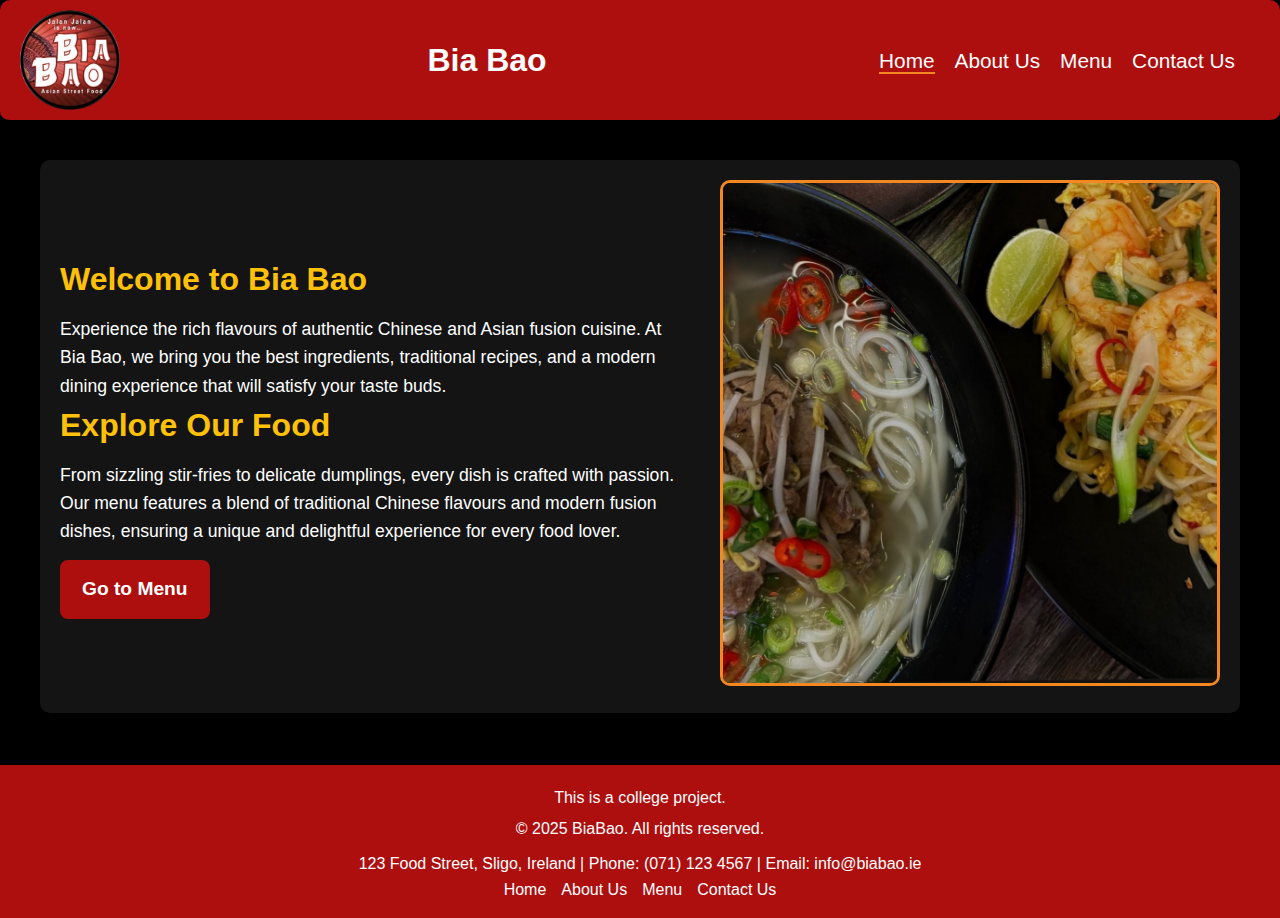
<file: index.html>
<!DOCTYPE html>
<html lang="en">
<head>
    <meta charset="UTF-8"> 
    <meta name="viewport" content="width=device-width, initial-scale=1.0"> 
    <meta name="description" content="BiaBao - Authentic Chinese and Asian Fusion Cuisine in Sligo. Explore our menu and order online."> 
    <meta name="keywords" content="Chinese food, Asian fusion, restaurant, BiaBao, takeout, dine-in"> 
    <title>BiaBao - Authentic Asian Cuisine</title>
    <link rel="stylesheet" href="styles/styles.css"> 
    <link rel="icon" href="images/favicon.ico" type="image/gif"> 
    <style>
        body {
            background-color: #000;
            color: #fff;
            padding-top: 110px;
        }
        h2 {
            color: #FFC107;
        }
        .content
        {
            background-color:#141414;
        }
    </style>
    <script>
        function toggleMenu() {
            document.querySelector(".nav-links").classList.toggle("active");
        }
    </script>
</head>
<body>
    <header class="container">
        <img src="images/BiaBaoLogo.png" alt="Bia Bao Logo" id="logo">
        <h1 style="position: fixed, left;">Bia Bao</h1>
        <section class="hamburger" onclick="toggleMenu()">
            &#9776; <!-- Hamburger icon -->
        </section>
        <nav>
            <ul class="nav-links">
                <li id="active"><a href="index.html" class="button">Home</a></li>
                <li><a href="aboutUs.html" class="button">About Us</a></li>
                <li><a href="menu.html" class="button">Menu</a></li>
                <li><a href="contactUs.html" class="button">Contact Us</a></li>
            </ul>
        </nav>
    </header>
    <main class="content">
        <article>
            <h2>Welcome to Bia Bao</h2>
            <p>
                    Experience the rich flavours of authentic Chinese and Asian fusion cuisine. 
                    At Bia Bao, we bring you the best ingredients, traditional recipes, and a 
                    modern dining experience that will satisfy your taste buds.
            </p>

            <h2>Explore Our Food</h2>
            <p>
                From sizzling stir-fries to delicate dumplings, every dish is crafted with passion. 
                Our menu features a blend of traditional Chinese flavours and modern fusion dishes, 
                ensuring a unique and delightful experience for every food lover.
            </p>

            <a href="menu.html" class="menu-button">Go to Menu</a>
        </article>
        <figure>
            <img src="images/noodlesShorterPic.jpg" alt="Delicious Chinese Cuisine" id="homeImage">
        </figure>
    </main>
    <footer>
        <p>This is a college project.</p>
        <p>&copy; 2025 BiaBao. All rights reserved.</p>
        <address>
            123 Food Street, Sligo, Ireland | 
            Phone: <a href="tel:+353711234567">(071) 123 4567</a> | 
            Email: <a href="mailto:info@biabao.ie">info@biabao.ie</a>
        </address>
        <nav>
            <ul>
                <li><a href="index.html">Home</a></li>
                <li><a href="aboutUs.html">About Us</a></li>
                <li><a href="menu.html">Menu</a></li>
                <li><a href="contactUs.html">Contact Us</a></li>
            </ul>   
        </nav>
    </footer>
        
</body>
</html>
</file>
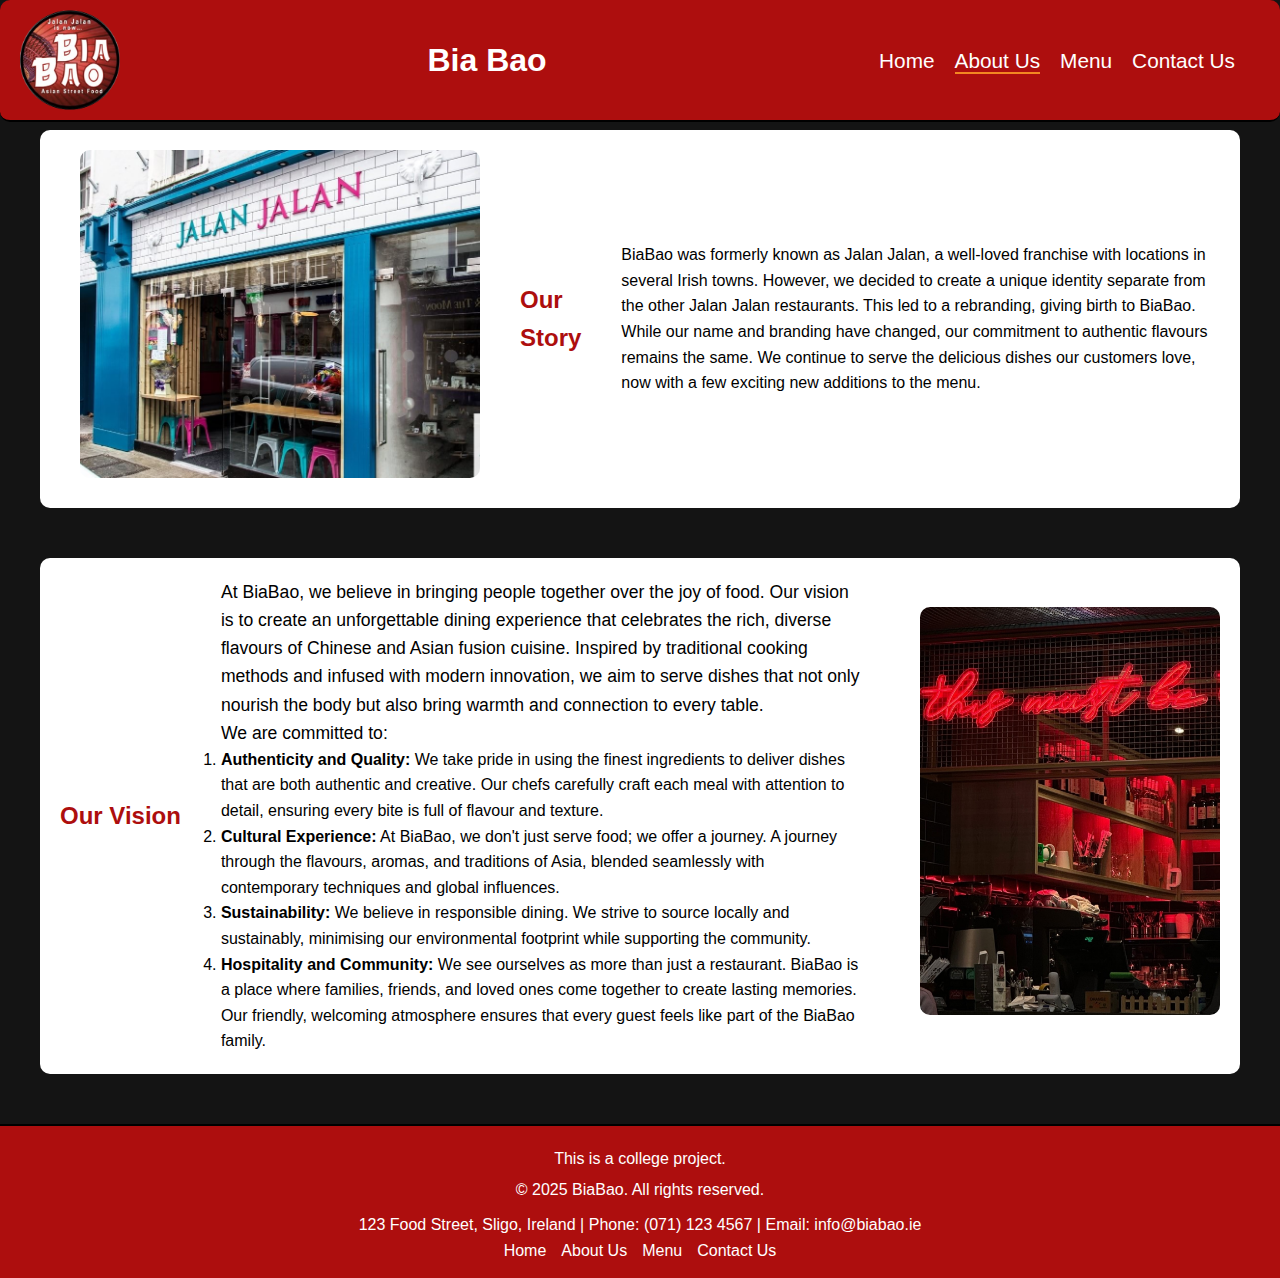
<file: aboutUs.html>
<!DOCTYPE html>
<html lang="en">
<head>
    <meta charset="UTF-8"> 
    <meta name="viewport" content="width=device-width, initial-scale=1.0"> 
    <meta name="description" content="Learn about BiaBao's history and vision for authentic Asian cuisine."> 
    <meta name="keywords" content="BiaBao, restaurant history, Asian fusion, Chinese food"> 
    <title>About Us - BiaBao</title>
    <link rel="stylesheet" href="styles/styles.css"> 
    <link rel="icon" href="images/favicon.ico" type="image/gif"> 
    <style>
        body {
            background-color: #141414;
            color: #000;
            padding-top: 80px;
        }
        h2 {
            color: #AD0E0E;
        }
        .content
        {
            background-color:#fff;
        }
    </style>
    <script>
        function toggleMenu() {
            document.querySelector(".nav-links").classList.toggle("active");
        }
    </script>
</head>
<body>
    <header class="container">
        <img src="images/BiaBaoLogo.png" alt="Bia Bao Logo" id="logo">
        <h1 style="position: fixed, left;">Bia Bao</h1>
        <section class="hamburger" onclick="toggleMenu()">
            &#9776; <!-- Hamburger icon -->
        </section>
        <nav>
            <ul class="nav-links">
                <li><a href="index.html">Home</a></li>
                <li id="active"><a href="aboutUs.html">About Us</a></li>
                <li><a href="menu.html">Menu</a></li>
                <li><a href="contactUs.html">Contact Us</a></li>
            </ul>
        </nav>
        
    </header>
    <main>
        <section class="content">
            
            <img src="images/jalanjalan.jpg"Braised Beef" style="float: right; margin: 0 0 10px 20px; width: 400px; border-radius: 10px;">
            
            <h2>Our Story</h2>
            <p>BiaBao was formerly known as Jalan Jalan, a well-loved franchise with locations in several Irish towns. However, we decided to create a unique identity separate from the other Jalan Jalan restaurants. This led to a rebranding, giving birth to BiaBao. While our name and branding have changed, our commitment to authentic flavours remains the same. We continue to serve the delicious dishes our customers love, now with a few exciting new additions to the menu.</p>
        </section>
        <section class="content">
            <h2>Our Vision</h2>
            <article>
                <p>At BiaBao, we believe in bringing people together over the joy of food. Our vision is to create an unforgettable dining experience that celebrates the rich, diverse flavours of Chinese and Asian fusion cuisine. Inspired by traditional cooking methods and infused with modern innovation, we aim to serve dishes that not only nourish the body but also bring warmth and connection to every table.</p>
                <p>We are committed to:</p>
                <ol>
                    <li><strong>Authenticity and Quality:</strong> We take pride in using the finest ingredients to deliver dishes that are both authentic and creative. Our chefs carefully craft each meal with attention to detail, ensuring every bite is full of flavour and texture.</li>
                    <li><strong>Cultural Experience:</strong> At BiaBao, we don't just serve food; we offer a journey. A journey through the flavours, aromas, and traditions of Asia, blended seamlessly with contemporary techniques and global influences.</li>
                    <li><strong>Sustainability:</strong> We believe in responsible dining. We strive to source locally and sustainably, minimising our environmental footprint while supporting the community.</li>
                    <li><strong>Hospitality and Community:</strong> We see ourselves as more than just a restaurant. BiaBao is a place where families, friends, and loved ones come together to create lasting memories. Our friendly, welcoming atmosphere ensures that every guest feels like part of the BiaBao family.</li>
                </ol>
            </article>
            <img src="images/restaurant.jpg" alt="Inside BiaBao Restaurant" style="float: right; margin: 0 0 10px 20px; width: 300px; border-radius: 10px;">
        </section>
    </main>
    <footer>
        <p>This is a college project.</p>
        <p>&copy; 2025 BiaBao. All rights reserved.</p>
        <address>
            123 Food Street, Sligo, Ireland | 
            Phone: <a href="tel:+353711234567">(071) 123 4567</a> | 
            Email: <a href="mailto:info@biabao.ie">info@biabao.ie</a>
        </address>
        <nav>
            <ul>
                <li><a href="index.html">Home</a></li>
                <li><a href="aboutUs.html">About Us</a></li>
                <li><a href="menu.html">Menu</a></li>
                <li><a href="contactUs.html">Contact Us</a></li>
            </ul>   
        </nav>
    </footer>
</body>
</html>
</file>
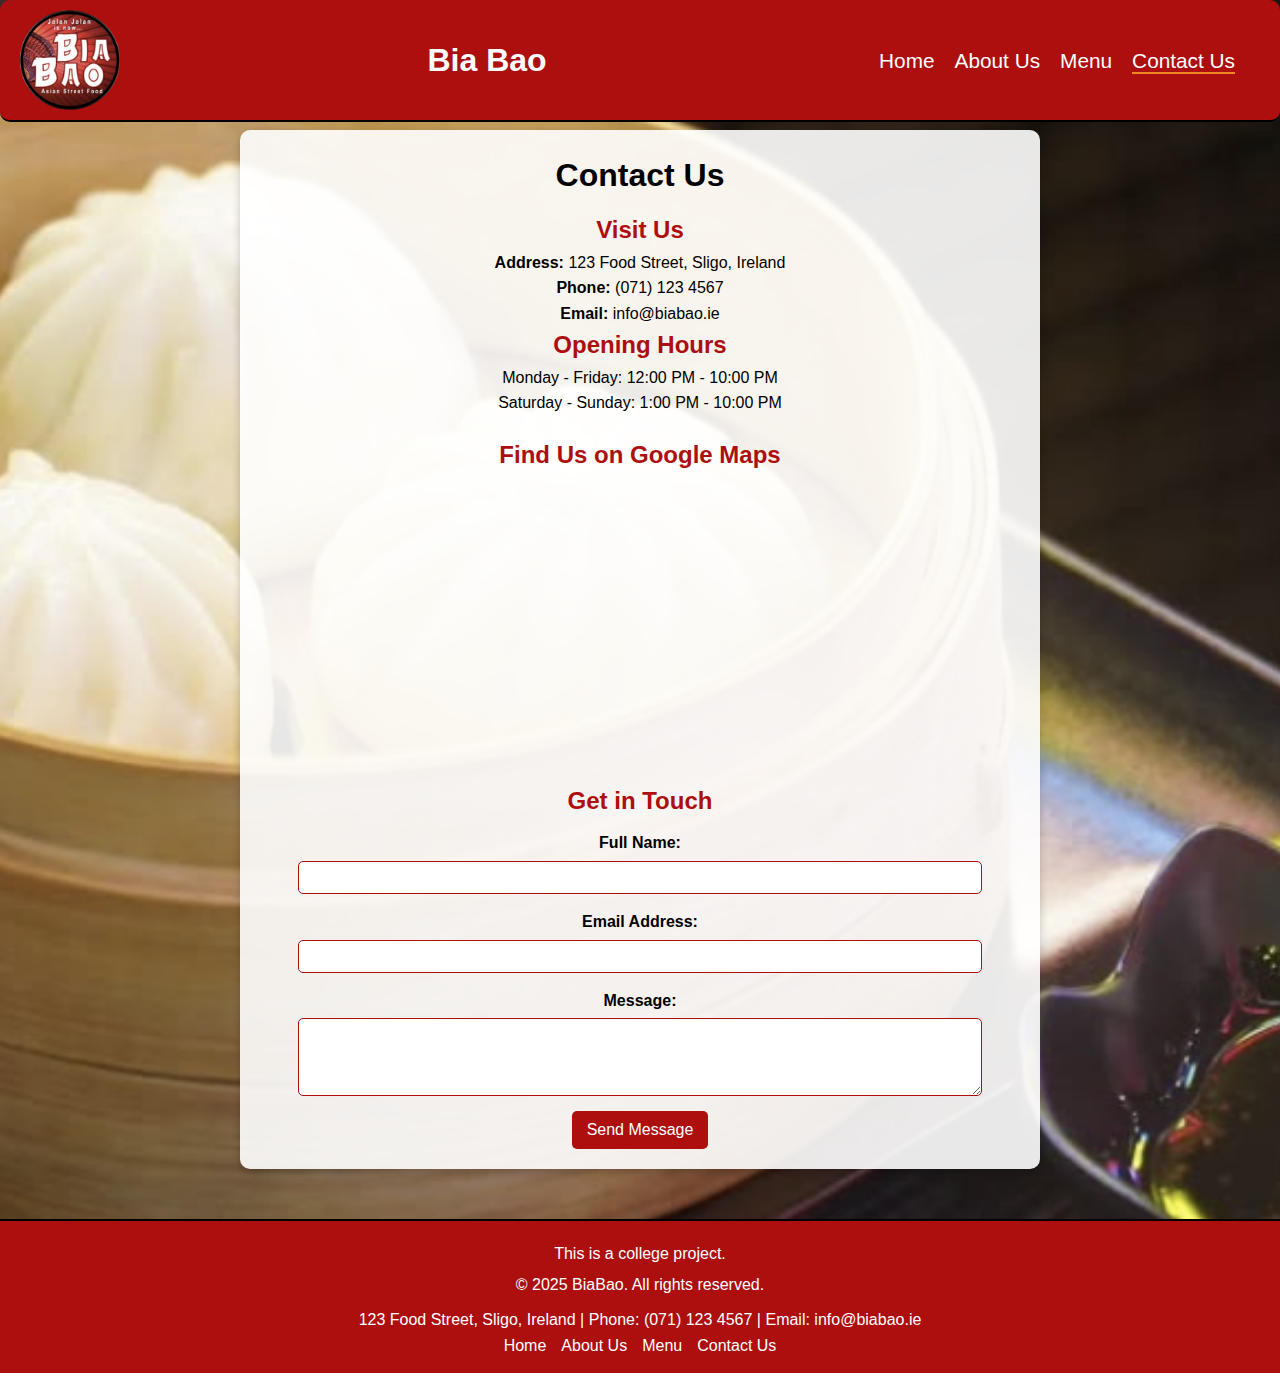
<file: contactUs.html>
<!DOCTYPE html>
<html lang="en">
<head>
    <meta charset="UTF-8"> 
    <meta name="viewport" content="width=device-width, initial-scale=1.0"> 
    <meta name="description" content="Get in touch with BiaBao! Find our restaurant location, contact details, and opening hours. Reach out for reservations, inquiries, or feedback."> 
    <meta name="keywords" content="BiaBao, contact BiaBao, restaurant contact, Chinese restaurant, Asian fusion restaurant, reservations, location, opening hours, customer service, feedback"> 
    <title>Contact Us - BiaBao</title>
    <link rel="stylesheet" href="styles/styles.css"> 
    <link rel="icon" href="images/favicon.ico" type="image/gif"> 
    <style>
        body {
            background: url('images/baozi.png') no-repeat center center/cover;
            color: black;
            padding-top: 80px;
        }
        h2 {
            color: #AD0E0E;
        }
        .content
        {
            background-color:#fff;
        }
        
    </style>
    <script>
        function toggleMenu() {
            document.querySelector(".nav-links").classList.toggle("active");
        }
    </script>
</head>
<body>
    <header class="container">
        <img src="images/BiaBaoLogo.png" alt="Bia Bao Logo" id="logo">
        <h1 style="position: fixed, left;">Bia Bao</h1>
        <section class="hamburger" onclick="toggleMenu()">
            &#9776; <!-- Hamburger icon -->
        </section>
        <nav>
            <ul class="nav-links">
                <li><a href="index.html">Home</a></li>
                <li><a href="aboutUs.html">About Us</a></li>
                <li><a href="menu.html">Menu</a></li>
                <li id="active"><a href="contactUs.html">Contact Us</a></li>
            </ul>
        </nav>
    </header>
    <main class="contact-container">
        
        <h1>Contact Us</h1>

        <address>
            <h2>Visit Us</h2>
            <p><strong>Address:</strong> 123 Food Street, Sligo, Ireland</p>
            <p><strong>Phone:</strong> <a href="tel:+353711234567" class="visitUs">(071) 123 4567</a></p>
            <p><strong>Email:</strong> <a href="mailto:info@biabao.ie" class="visitUs">info@biabao.ie</a></p>
        </address>

        <section class="opening-hours">
            <h2>Opening Hours</h2>
            <p>Monday - Friday: 12:00 PM - 10:00 PM</p>
            <p>Saturday - Sunday: 1:00 PM - 10:00 PM</p>
        </section>

        <section class="map-container">
            <h2>Find Us on Google Maps</h2>
            <iframe 
                src="https://www.google.com/maps/embed?pb=!1m18!1m12!1m3!1d2381.691358967786!2d-8.471509384798512!3d54.269695080184485!2m3!1f0!2f0!3f0!3m2!1i1024!2i768!4f13.1!3m3!1m2!1s0x485ef560e76d1953%3A0x23f1b4c847c08d0!2sSligo%2C%20Ireland!5e0!3m2!1sen!2s!4v1234567890" 
                width="100%" height="300" style="border:0;" allowfullscreen="" loading="lazy">
            </iframe>
        </section>

        <section class="contact-form">
            <h2>Get in Touch</h2>
            <form action="contact_form_handler.php" method="get">
                <label for="name">Full Name:</label>
                <input type="text" id="name" name="name" required>

                <label for="email">Email Address:</label>
                <input type="email" id="email" name="email" required>

                <label for="message">Message:</label>
                <textarea id="message" name="message" rows="4" required></textarea>

                <button type="submit">Send Message</button>
            </form>
        </section>
        
    </main>
    <footer>
        <p>This is a college project.</p>
        <p>&copy; 2025 BiaBao. All rights reserved.</p>
        <address>
            123 Food Street, Sligo, Ireland | 
            Phone: <a href="tel:+353711234567">(071) 123 4567</a> | 
            Email: <a href="mailto:info@biabao.ie">info@biabao.ie</a>
        </address>
        <nav>
            <ul>
                <li><a href="index.html">Home</a></li>
                <li><a href="aboutUs.html">About Us</a></li>
                <li><a href="menu.html">Menu</a></li>
                <li><a href="contactUs.html">Contact Us</a></li>
            </ul>   
        </nav>
    </footer>
</body>
</html>
</file>
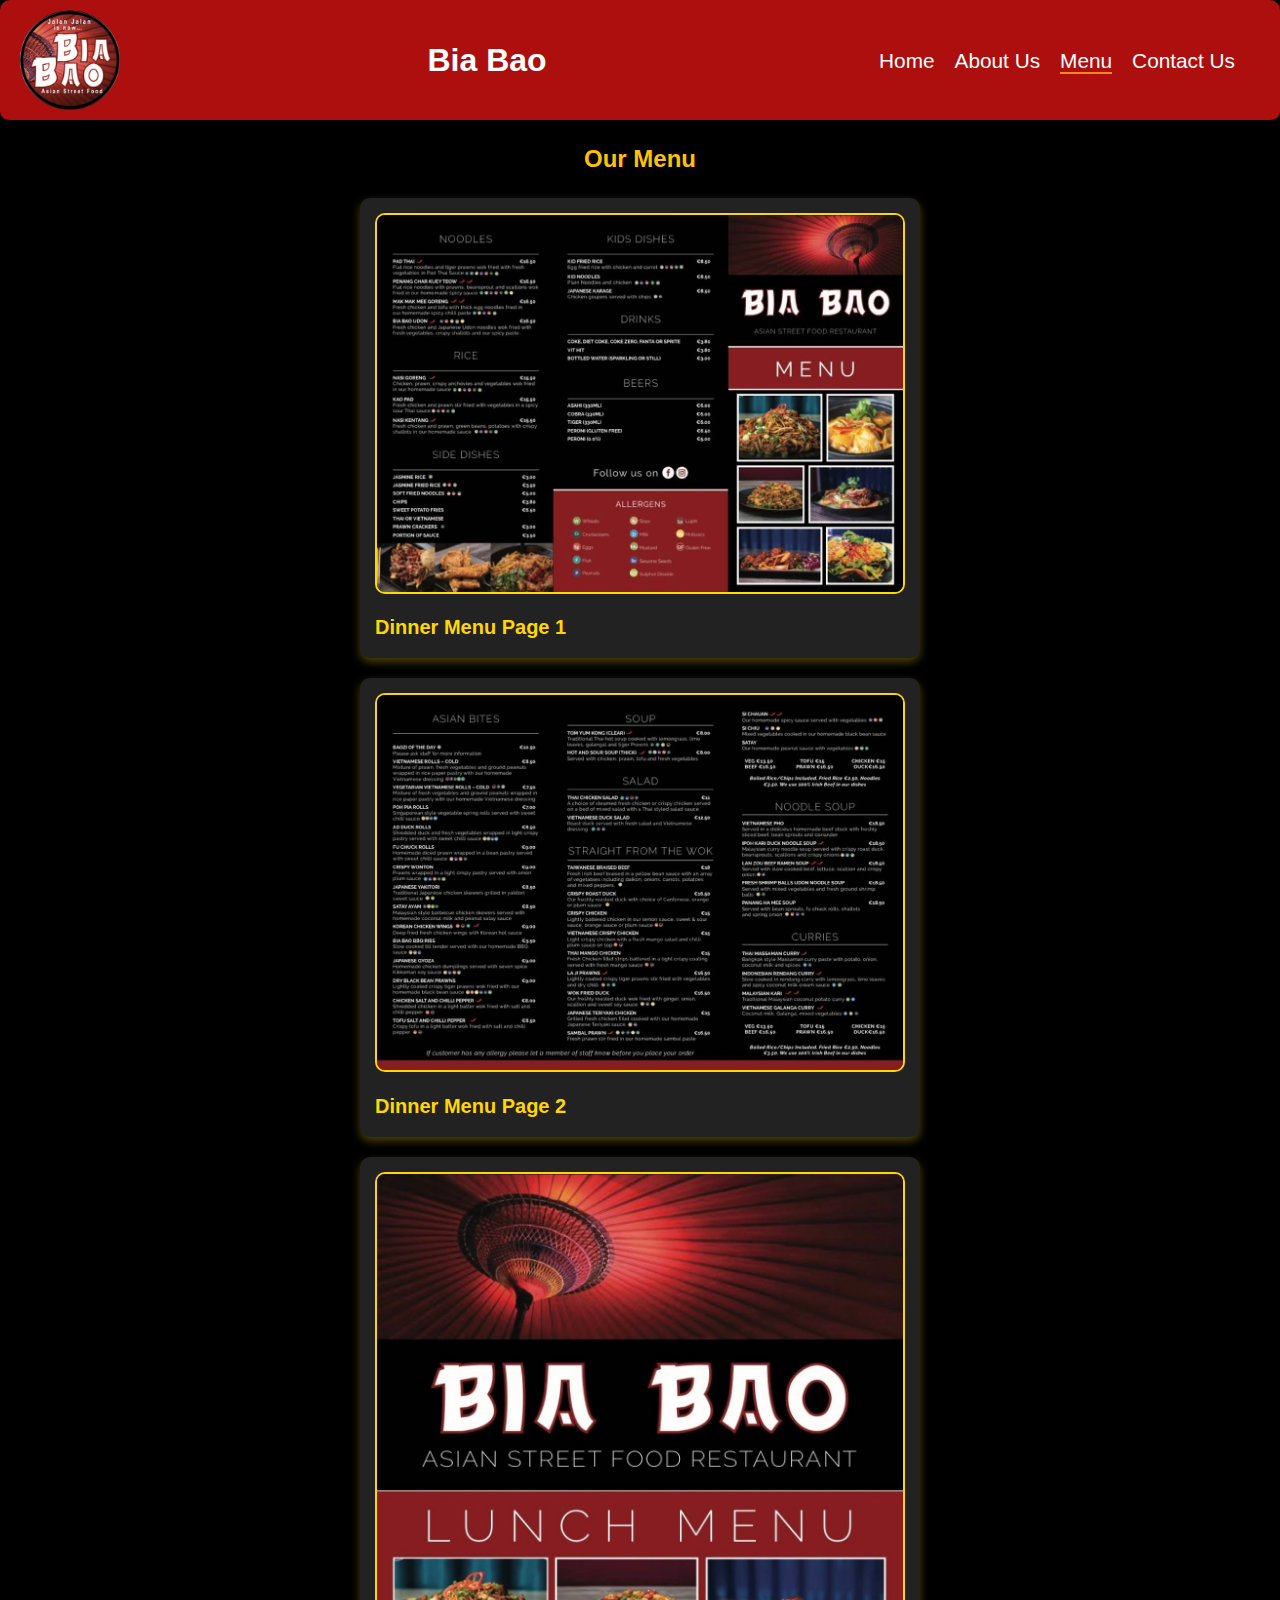
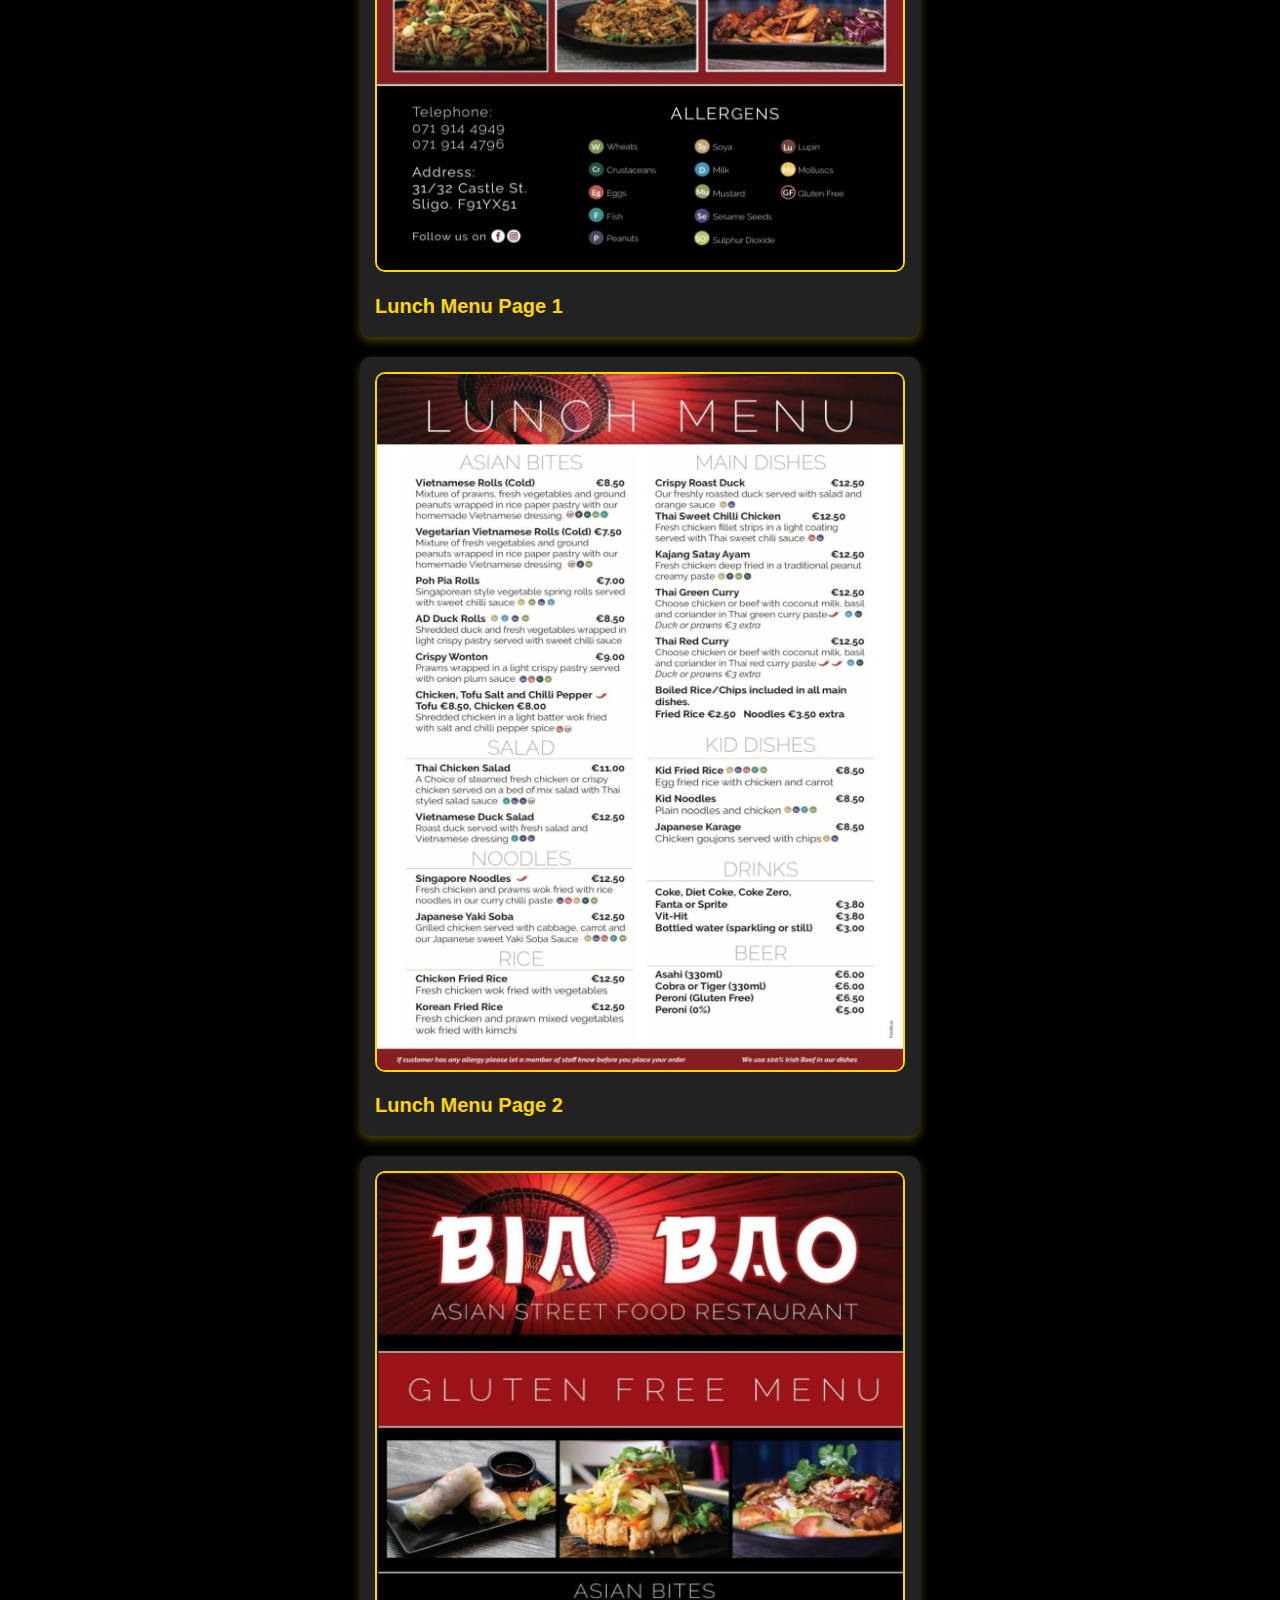
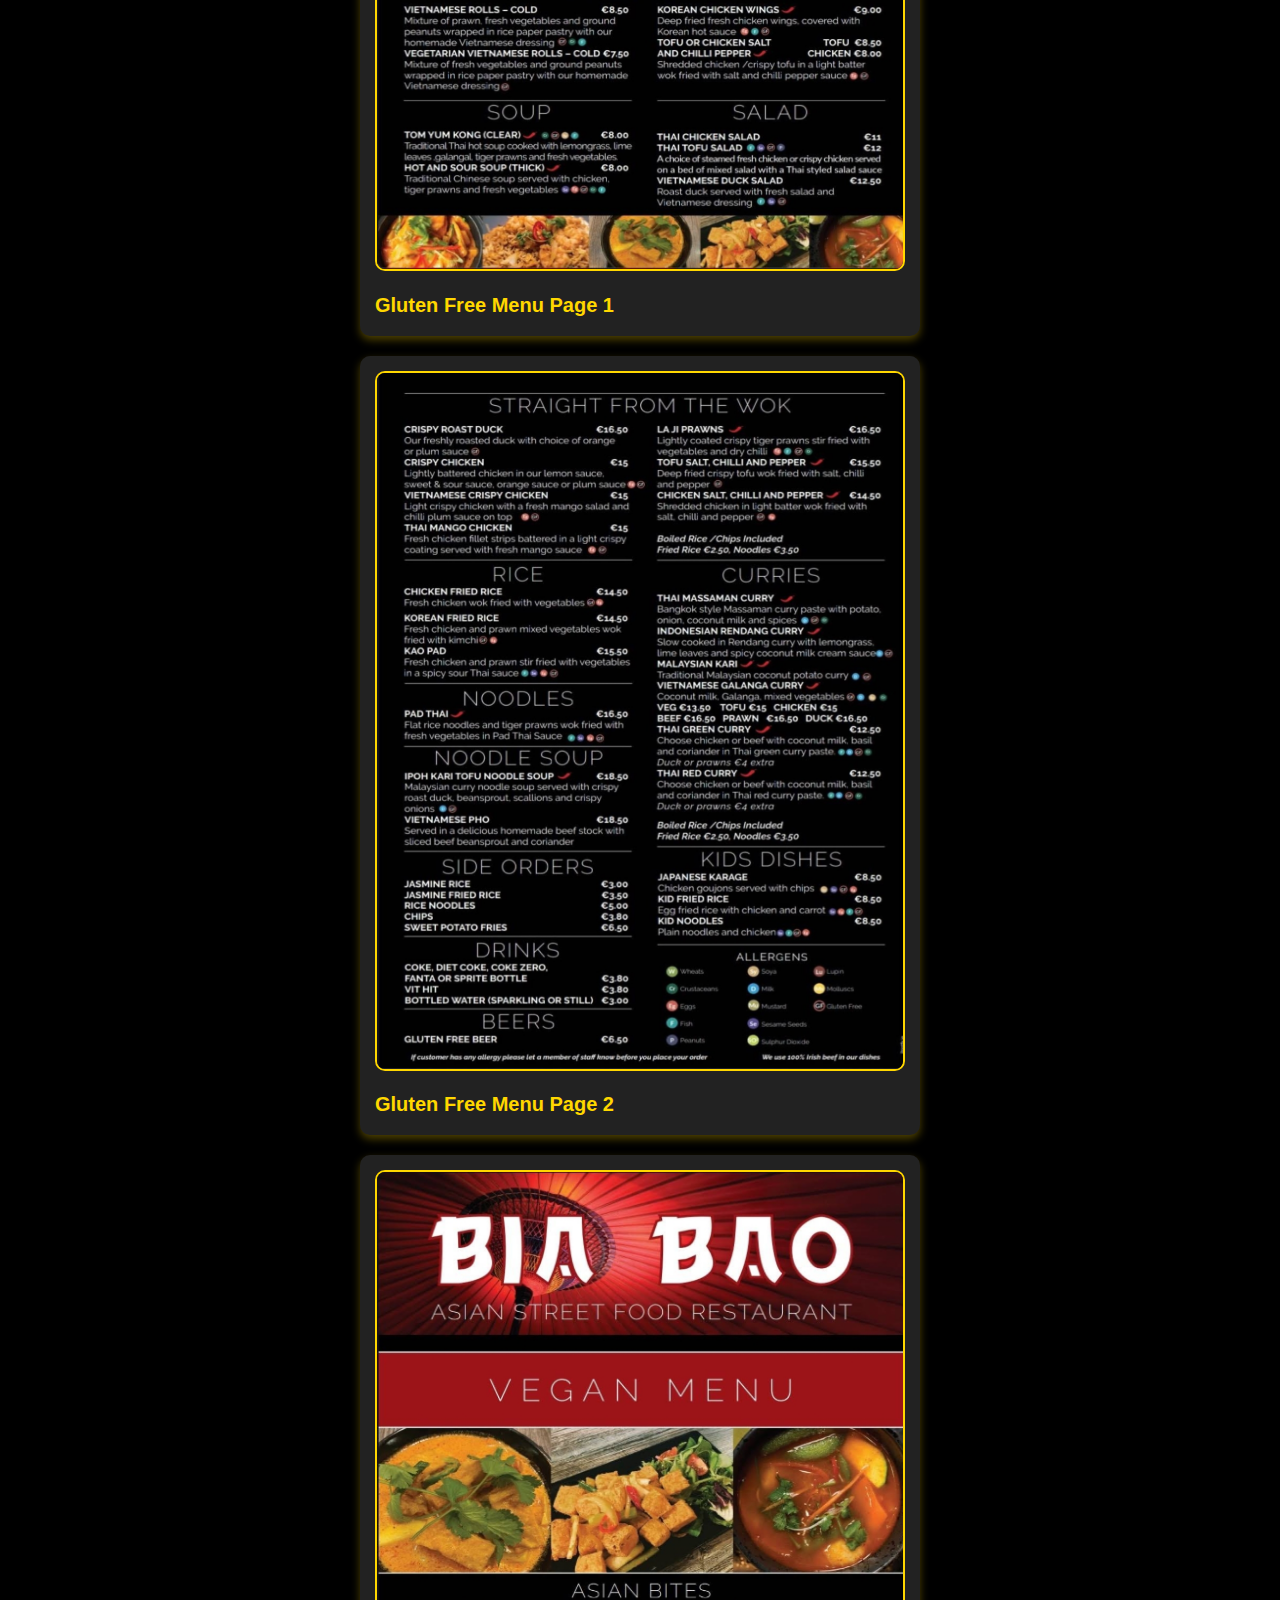
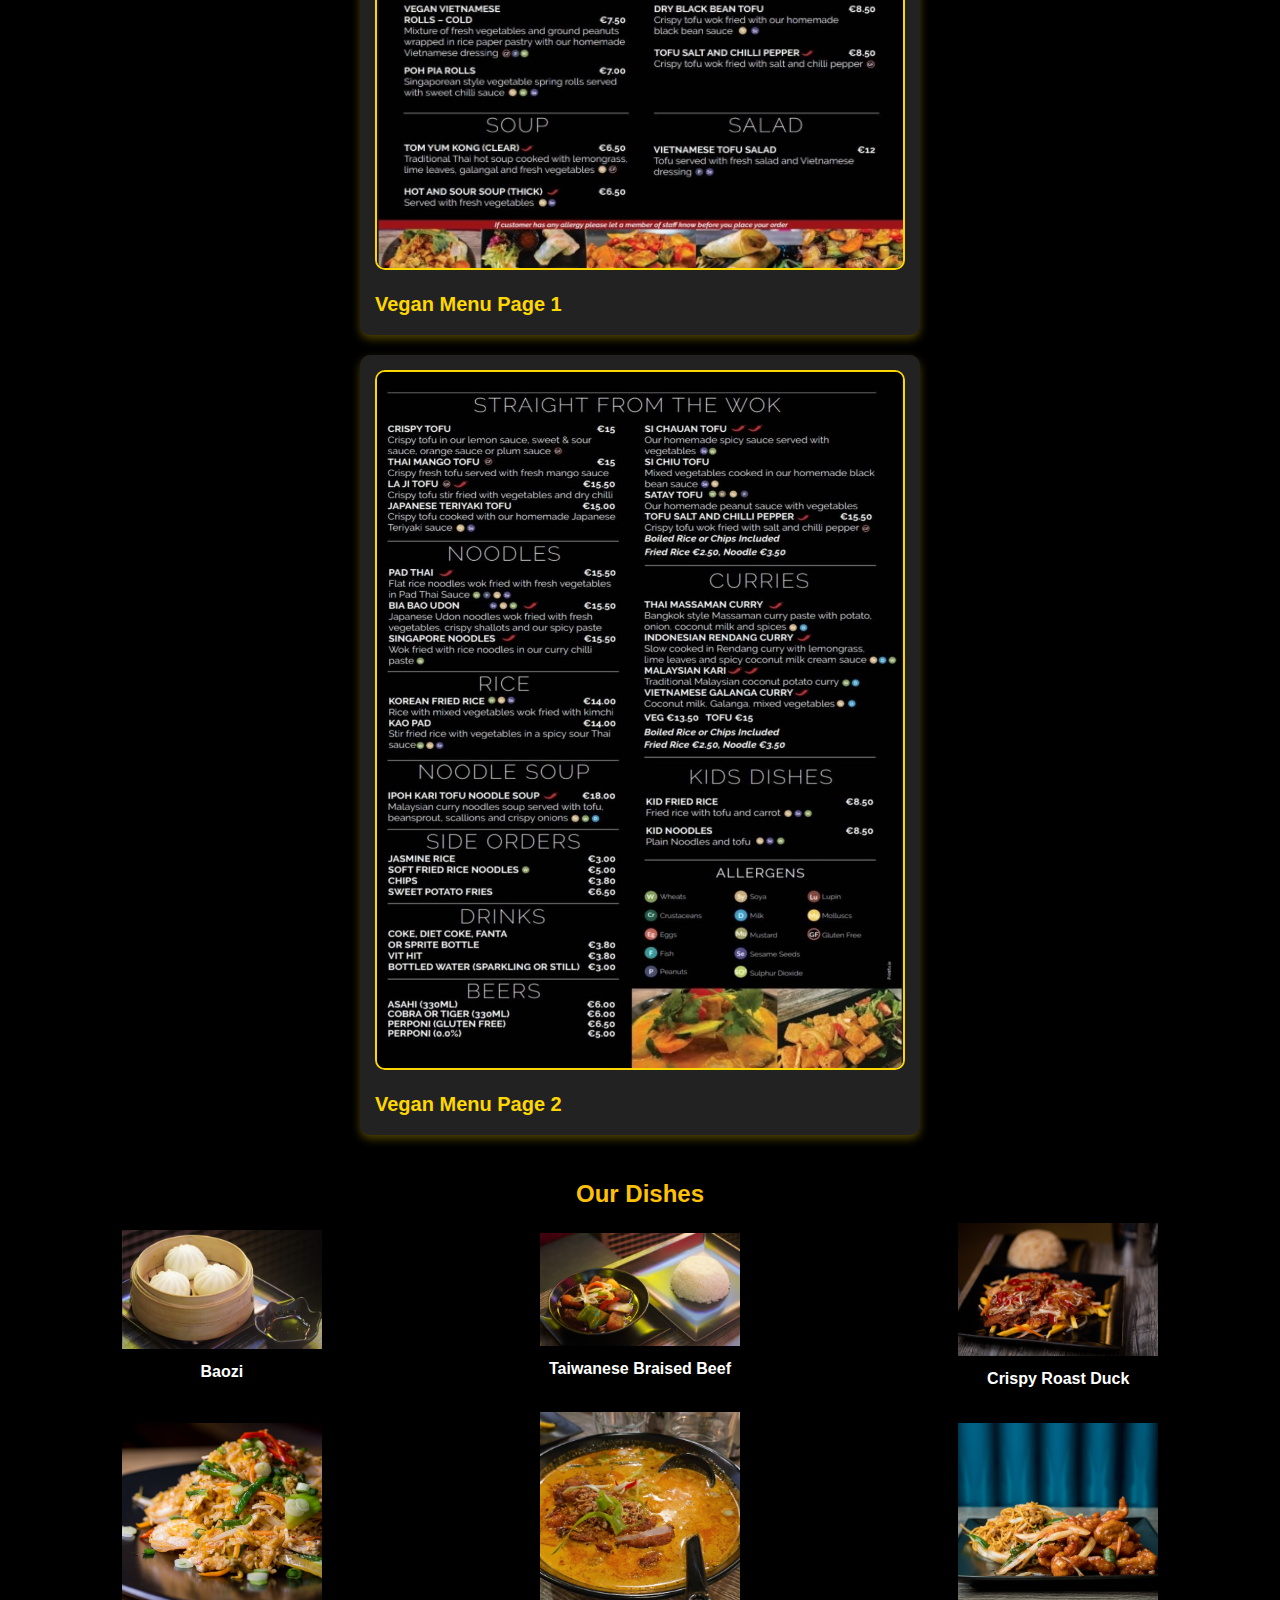
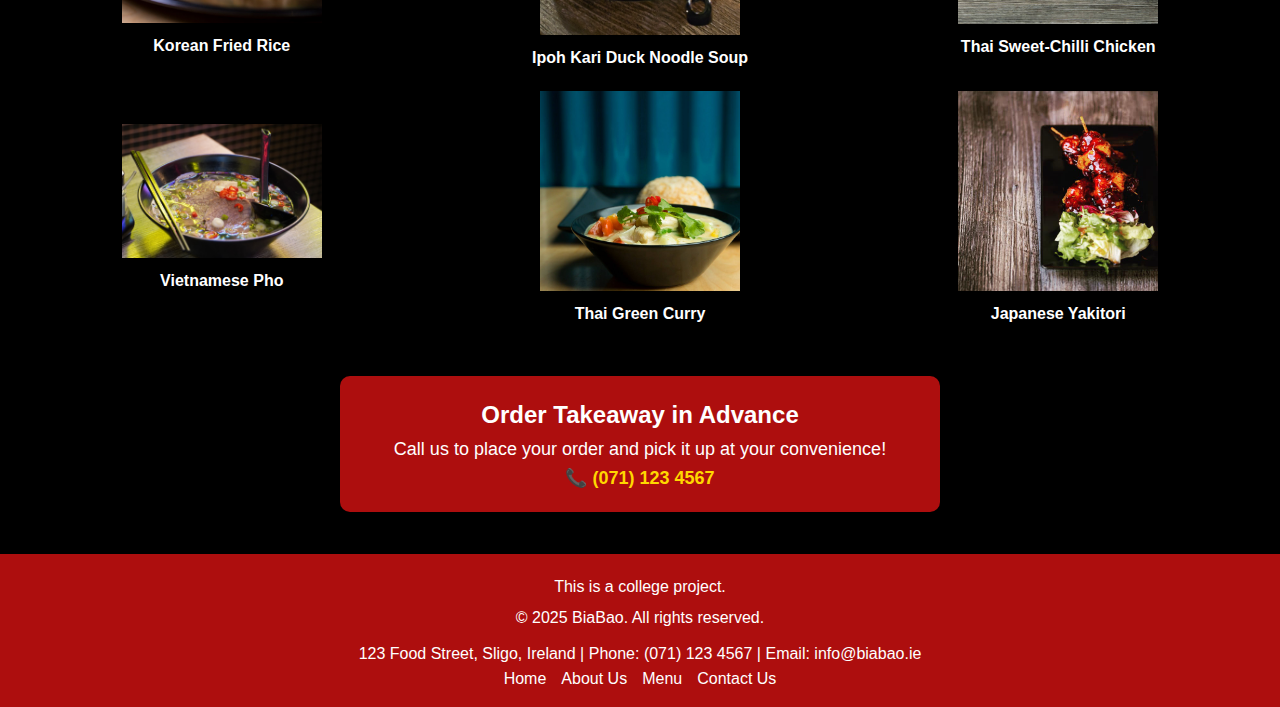
<file: menu.html>
<!DOCTYPE html>
<html lang="en">
<head>
    <meta charset="UTF-8"> 
    <meta name="viewport" content="width=device-width, initial-scale=1.0"> 
    <meta name="description" content="Explore the delicious menu at BiaBao"> 
    <meta name="keywords" content="BiaBao, Chinese food, Asian fusion, menu, takeout, takeaway menu, restaurant menu, food menu"> 
    <title>BiaBao Menu</title>
    <link rel="stylesheet" href="styles/styles.css"> 
    <link rel="icon" href="images/favicon.ico" type="image/gif"> 
    <style>
        body {
            background-color: #000;
            color: #fff;
            padding-top: 120px;
        }
        h2 {
            color: #FFC107;
        }
        .content
        {
            background-color:#141414;
        }
    </style>
    <script>
        function toggleMenu() {
            document.querySelector(".nav-links").classList.toggle("active");
        }
    </script>
</head>
<body>
    <header class="container">
        <img src="images/BiaBaoLogo.png" alt="Bia Bao Logo" id="logo">
        <h1 style="position: fixed, left;">Bia Bao</h1>
        <section class="hamburger" onclick="toggleMenu()">
            &#9776; <!-- Hamburger icon -->
        </section>
        <nav>
            <ul class="nav-links">
                <li><a href="index.html">Home</a></li>
                <li><a href="aboutUs.html">About Us</a></li>
                <li id="active"><a href="menu.html">Menu</a></li>
                <li><a href="contactUs.html">Contact Us</a></li>
            </ul>
        </nav>
    </header>
    <main>
        <h2 style="margin-top: 20px; text-align: center;">Our Menu</h2>
        
        <section class="menu-gallery">
            <figure>
                <img src="images/dinner1.jpg" alt="Dinner Menu Page 1">
                <figcaption>Dinner Menu Page 1</figcaption>
            </figure>
            <figure>
                <img src="images/dinner2.jpg" alt="Dinner Menu Page 2">
                <figcaption>Dinner Menu Page 2</figcaption>
            </figure>
            <figure>
                <img src="images/lunch1.jpg" alt="Lunch Menu Page 1">
                <figcaption>Lunch Menu Page 1</figcaption>
            </figure>
            <figure>
                <img src="images/lunch2.jpg" alt="Lunch Menu Page 2">
                <figcaption>Lunch Menu Page 2</figcaption>
            </figure>
            <figure>
                <img src="images/glutenfree1.jpg" alt="Gluten Free Menu Page 1">
                <figcaption>Gluten Free Menu Page 1</figcaption>
            </figure>
            <figure>
                <img src="images/glutenfree2.jpg" alt="Gluten Free Menu Page 2">
                <figcaption>Gluten Free Menu Page 2</figcaption>
            </figure>
            <figure>
                <img src="images/vegan1.jpg" alt="Vegan Menu Page 1">
                <figcaption>Vegan Menu Page 1</figcaption>
            </figure>
            <figure>
                <img src="images/vegan2.jpg" alt="Vegan Menu Page 2">
                <figcaption>Vegan Menu Page 2</figcaption>
            </figure>
        </section>
        <!-- Menu Page Table with Dishes -->
        <section id="menu">
            <h2>Our Dishes</h2>
            <table>
                <tr>
                    <td>
                        <img src="images/baozi.png" alt="Baozi">
                        <p>Baozi</p>
                    </td>
                    <td>
                        <img src="images/braisedBeef2.jpg" alt="Braised Beef">
                        <p>Taiwanese Braised Beef</p>
                    </td>
                    <td>
                        <img src="images/CrispyDuck.jpg" alt="Crispy Roast Duck">
                        <p>Crispy Roast Duck</p>
                    </td>
                </tr>
                <tr>
                    <td>
                        <img src="images/koreanFriedRice.jpg" alt="Korean Fried Rice">
                        <p>Korean Fried Rice</p>
                    </td>
                    <td>
                        <img src="images/ipohKariDuckNS.jpg" alt="Ipoh Kari Duck Noodle Soup">
                        <p>Ipoh Kari Duck Noodle Soup</p>
                    </td>
                    <td>
                        <img src="images/thaiSweetChilliChicken.jpg" alt="Thai Sweet-Chilli Chicken">
                        <p>Thai Sweet-Chilli Chicken</p>
                    </td>
                </tr>
                <tr>
                    <td>
                        <img src="images/vietnamesePho.jpg" alt="Vietnamese Pho">
                        <p>Vietnamese Pho</p>
                    </td>
                    <td>
                        <img src="images/thaiGreenCurry.jpg" alt="Thai Green Curry">
                        <p>Thai Green Curry</p>
                    </td>
                    <td>
                        <img src="images/japaneseYakitori.jpg" alt="Japanese Yakitori">
                        <p>Japanese Yakitori</p>
                    </td>
                </tr>
                <!-- Add more rows as needed -->
            </table>
        </section>


        <aside>
            <h2>Order Takeaway in Advance</h2>
            <p>Call us to place your order and pick it up at your convenience!</p>
            <p>📞 <a href="tel:+353711234567">(071) 123 4567</a></p>
        </aside>
    </main>
    <footer>
        <p>This is a college project.</p>
        <p>&copy; 2025 BiaBao. All rights reserved.</p>
        <address>
            123 Food Street, Sligo, Ireland | 
            Phone: <a href="tel:+353711234567">(071) 123 4567</a> | 
            Email: <a href="mailto:info@biabao.ie">info@biabao.ie</a>
        </address>
        <nav>
            <ul>
                <li><a href="index.html">Home</a></li>
                <li><a href="aboutUs.html">About Us</a></li>
                <li><a href="menu.html">Menu</a></li>
                <li><a href="contactUs.html">Contact Us</a></li>
            </ul>   
        </nav>
    </footer>
        
</body>
</html>
</file>
<file: styles/styles.css>
* {
    margin: 0;
    padding: 0;
    box-sizing: border-box;
}

header {
    background-color: #AD0E0E; 
    border-bottom: 2px solid black;
    border-radius: 10px;
    
    position: fixed;  /* Makes it stay fixed at the top */
    top: 0;  /* Sticks to the top */
    left: 0;
    width: 100%;
    z-index: 1000;  /* Ensures it stays above other content */
}
header h1
{
    font-family: 'Gill Sans', 'Gill Sans MT', 'Calibri', 'Trebuchet MS', sans-serif;
    color: white;
}
body
{
    font-family: 'Arial', sans-serif;
    line-height: 1.6;
    
}

.container {
    display: flex;
    align-items: center;
    justify-content: space-between;
    width: 100%;
    margin: 0 auto;
    padding: 10px 20px;
    
}


#logo {
    width: 100px; 
}


/* nav ul {
    list-style: none;
    display: flex;
    gap: 20px; 
}

nav ul li {
    position: relative;
}

nav ul li a {
    color: white;
    text-decoration: none;
    font-size: 1.1em;
    padding: 10px 15px;
    transition: color 0.3s ease;
} */


nav ul li a:hover {
    color: #fdb842 ; 
}
header nav {
    display: flex;
    justify-content: space-between;
    align-items: center;
    background-color: #AD0E0E;
    padding: 15px;
    color: white;
    /* position: relative; */
}

.nav-links {
    display: flex;
    list-style: none;
}

.nav-links li {
    padding: 10px;
}

.nav-links li a {
    color: white;
    text-decoration: none;
    font-size: 1.3em;
}

/* Hamburger Menu (Hidden by Default) */
.hamburger {
    display: none;
    font-size: 30px;
    cursor: pointer;
    position: absolute;
    right: 20px;
    color: white;
}
#menu-toggle {
    display: none;
}

#active a {
    border-bottom: 2px solid #f38722; 
}


.content {
    display: flex;
    align-items: center; 
    justify-content: space-between;
    max-width: 1200px;
    margin: 50px auto; /* Centers the section and adds spacing */
    padding: 20px;
    gap: 40px; /* Space between text and image */
    border-radius: 10px;
}

/* Article (Text Content) */
article {
    flex: 1; /* Takes up available space */
}

article h2 {
    font-size: 2em;
    color: #FFC107 ;
    margin-bottom: 10px;
}

article p {
    font-size: 1.1em;
    line-height: 1.6;
}
/* Button Styling */
.menu-button {
    display: inline-block;
    background-color: #AD0E0E; 
    color: #FFFFFF; 
    padding: 12px 20px;
    font-size: 1.2em;
    font-weight: bold;
    text-decoration: none;
    border-radius: 8px;
    transition: background-color 0.3s ease, transform 0.2s ease;
    margin-top: 15px;
    border: 2px solid #AD0E0E; 
}

/* Hover Effect */
.menu-button:hover {
    background-color: #fdb842; 
    border-color: #f38722;
    transform: scale(1.05); /* Slight zoom effect */
}

figure {
    flex-shrink: 0;
}

#homeImage
{
    width: 500px;
    max-width: 100%;
    border-radius: 10px; 
    border: 3px solid #f38722; 
}

footer {
    background-color: #AD0E0E;
    color: white;
    text-align: center;
    padding: 15px 0;
    width: 100%;
    border-top: 2px solid black;
    font-size: 1em;
    margin-top: 40px; /* Adds space between content and footer */
}

footer p {
    margin: 5px 0;
}
footer nav ul
{
    list-style: none;
    padding: 0;
    display: flex;
    justify-content: center;
    gap: 15px;
}

footer nav ul li {
    display: inline;
}

footer nav ul li a {
    text-decoration: none;
    transition: color 0.3s;
    color: white;
}

footer nav ul li a:hover {
    font-weight: bold;
}


address {
    font-style: normal;
    margin-top: 10px;
}

address a {
    color: white;
    text-decoration: none;
}
.visitUs {
    color: black;
    text-decoration: none;
    }
address a:hover {
    text-decoration: underline;
}
.menu-gallery {
    display: flex;
    flex-direction: column;
    align-items: center;
    gap: 20px;
    max-width: 600px;  /*Limits width for better readability  */
    margin: 0 auto;
    padding: 20px;
}

.menu-gallery figure {
    background-color: #222;
    padding: 15px;
    border-radius: 10px;
    transition: transform 0.3s ease-in-out;
    box-shadow: 0px 4px 8px rgba(255, 215, 0, 0.3); /* Soft yellow glow */
    width: 100%;
}

.menu-gallery img {
    width: 100%; 
    height: auto; 
    max-height: 700px; /* Limits excessive stretching */
    border-radius: 10px;
    border: 2px solid #FFD700;
}

.menu-gallery figcaption {
    margin-top: 10px;
    font-size: 20px;
    font-weight: bold;
    color: #FFD700;
}

/* Hover Effect */
.menu-gallery figure:hover {
    transform: scale(1.05);
}

#menu {
    padding: 20px;
    text-align: center;
}

#menu table {
    width: 100%;
    border-collapse: collapse;
}

#menu td {
    padding: 10px;
    text-align: center;
}

#menu img {
    width: 100%;
    max-width: 200px;
    height: auto;
    display: block;
    margin: 0 auto;
}

#menu p {
    font-size: 16px;
    font-weight: bold;
    margin-top: 10px;
}

/* Aside Section */
aside {
    background-color: #AD0E0E;
    padding: 20px;
    margin: 20px auto;
    max-width: 600px;
    border-radius: 10px;
    text-align: center;
}

aside h2 {
    color: white;
}

aside p {
    font-size: 18px;
}

aside a {
    color: #FFD700;
    text-decoration: none;
    font-weight: bold;
}

.contact-container {
    background-color: rgba(255, 255, 255, 0.9); /* Slightly transparent for readability */
    max-width: 800px;
    margin: 50px auto;
    padding: 20px;
    border-radius: 10px;
    text-align: center;
    box-shadow: 0px 4px 8px rgba(0, 0, 0, 0.2);
}

.contact-details h2, .contact-form h2, .map-container h2 {
    color: #AD0E0E;
}

.contact-details p {
    font-size: 18px;
    margin: 5px 0;
}

.contact-form form {
    display: flex;
    flex-direction: column;
    align-items: center;
}

.contact-form label {
    font-weight: bold;
    margin-top: 10px;
}

.contact-form input, .contact-form textarea {
    width: 90%;
    padding: 8px;
    margin: 5px 0;
    border: 1px solid #AD0E0E;
    border-radius: 5px;
}

.contact-form button {
    background-color: #AD0E0E;
    color: white;
    border: none;
    padding: 10px 15px;
    margin-top: 10px;
    border-radius: 5px;
    cursor: pointer;
    font-size: 16px;
}

.contact-form button:hover {
    background-color: #8B0C0C;
}

.map-container {
    margin-top: 20px;
}

/* Responsive design for mobile devices */
@media (max-width: 768px) 
{
    /* body{
        margin-top: 280px;
    } */
    /* .container {
        flex-direction: column;
        align-items: flex-start;
    } */
    .hamburger {
        display: block;
    }
    .nav-links {
        display: none;
        flex-direction: column;
        position: absolute;
        top: 120px;
        left: 0;
        width: 100%;
        background-color: #960101;
        text-align: left;
        
    }
    /* nav ul {
        flex-direction: column;
        width: 100%;
    } */
    .nav-links li {
        padding: 15px;
        border-top: 1px solid white;
    }
    .nav-links.active {
        display: flex;
    }
    
    
    .content {
        flex-direction: column; /* Stack elements vertically on small screens */
        text-align: center;
        /* padding-top: 280px; */
    }

    figure img {
        width: 100%; /* Make image responsive */
    }
    #menu table {
        width: 100%;
        display: block;
        overflow-x: auto;
    }

    #menu td {
        display: inline-block;
        width: 30%;
    }

    #menu img {
        max-width: 150px;
    }
}
</file>
